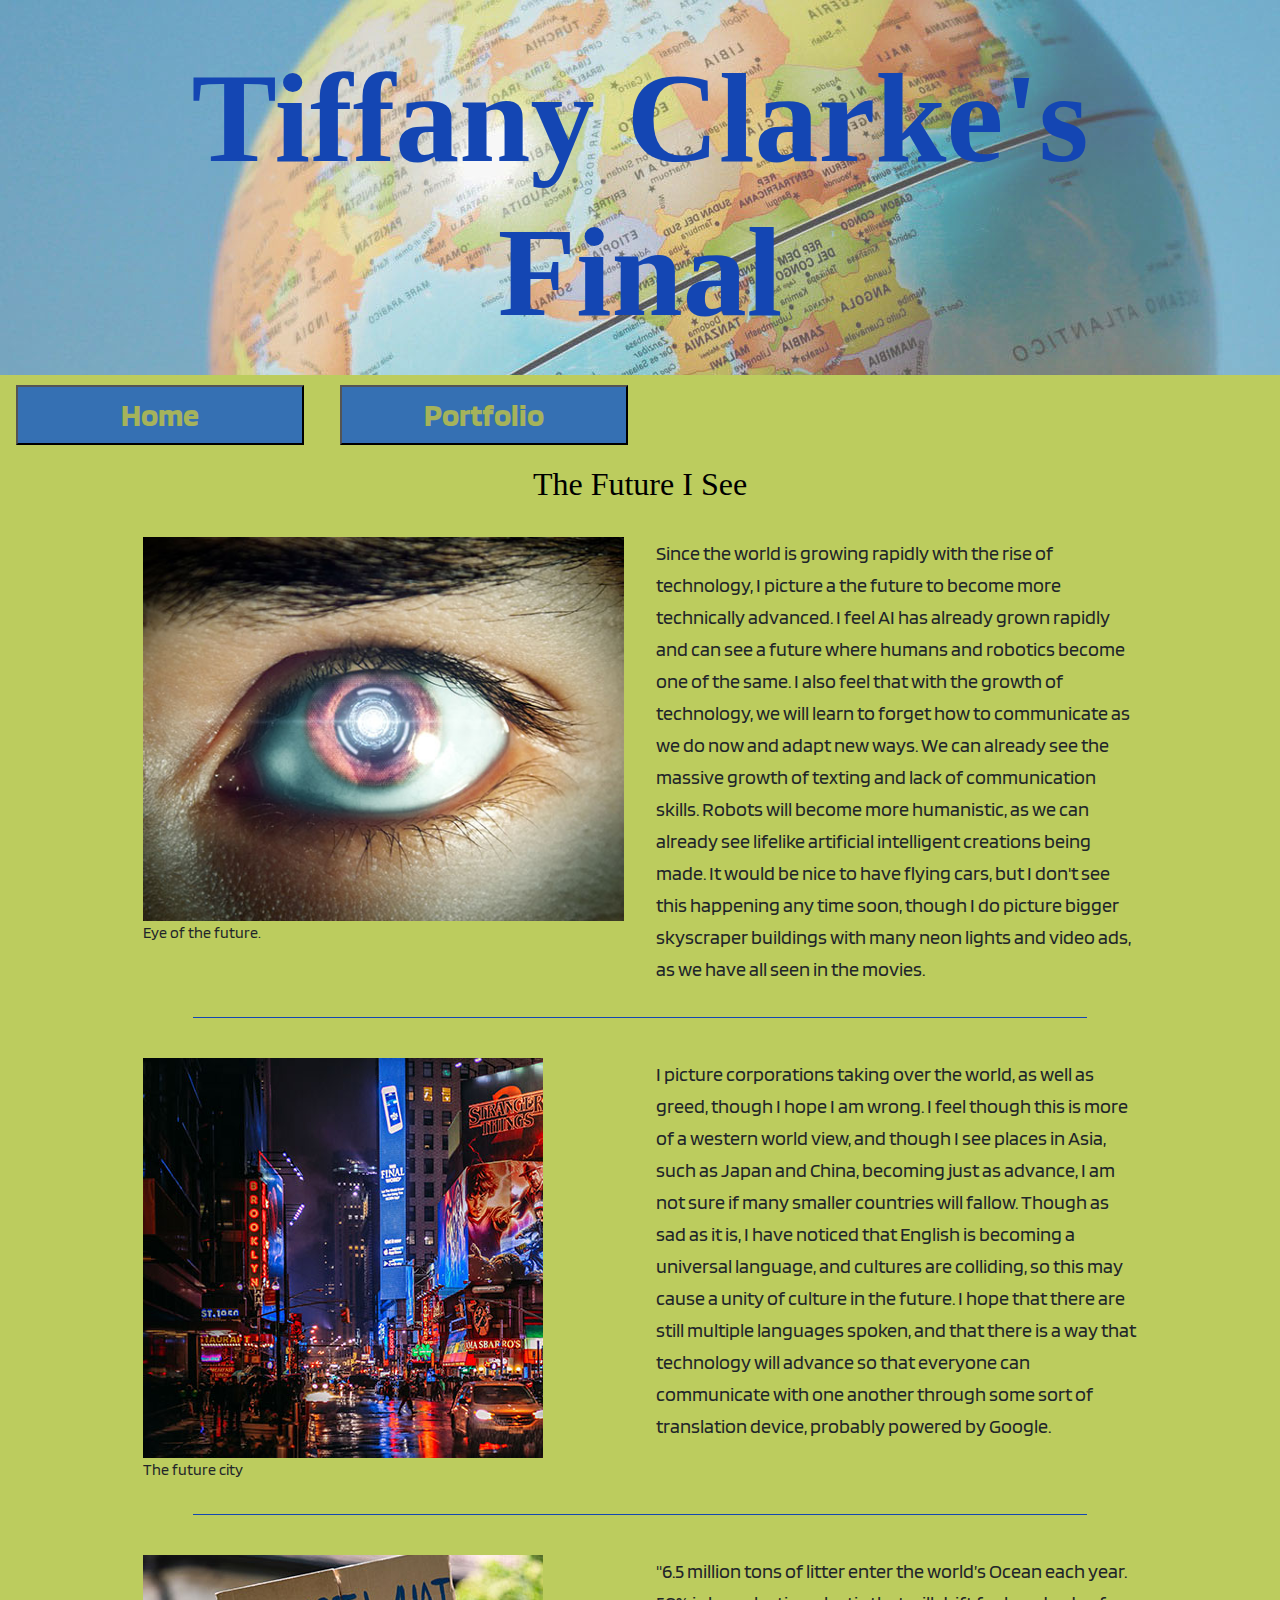
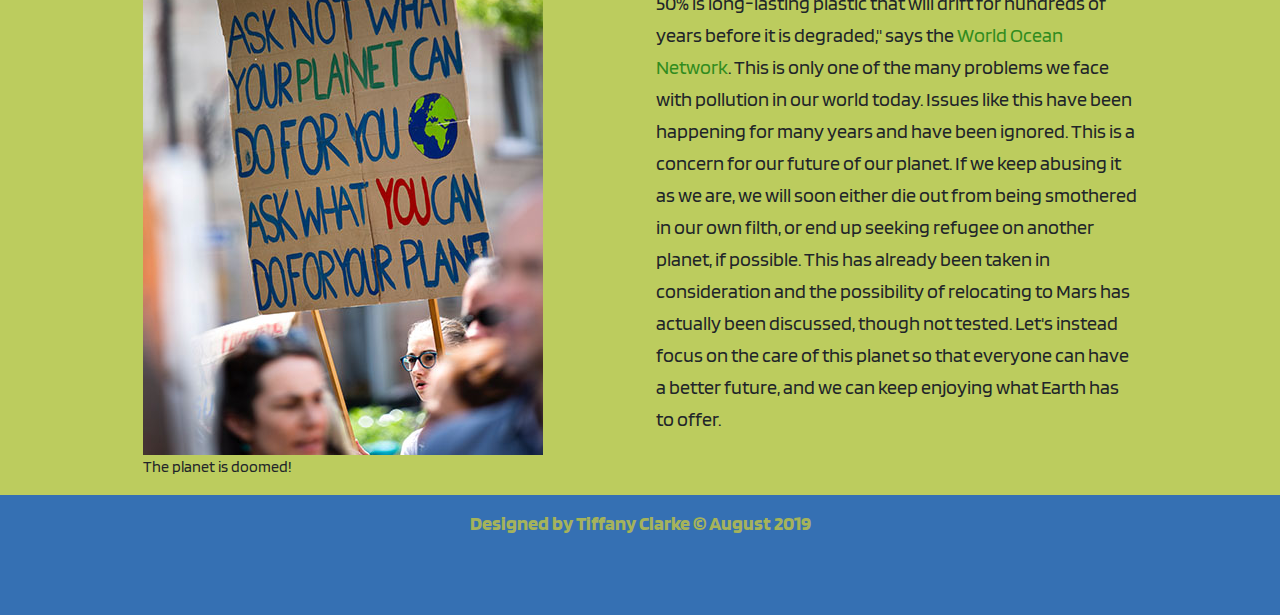
<file: index.html>
<!DOCTYPE html>
<html>
<head>
	<title>Tiffany Clarke's MTM1526 Final</title>
	<meta charset="utf-8">
    <meta name="viewport" content="width=device-width, initial-scale=1, shrink-to-fit=no">
    <!--Bootstrap-->
	<link rel="stylesheet" href="https://stackpath.bootstrapcdn.com/bootstrap/4.3.1/css/bootstrap.min.css" integrity="sha384-ggOyR0iXCbMQv3Xipma34MD+dH/1fQ784/j6cY/iJTQUOhcWr7x9JvoRxT2MZw1T" crossorigin="anonymous">
    <!--Stylesheet-->
	<link rel="stylesheet" href="./css/style.css">
	<link href="https://fonts.googleapis.com/css?family=Blinker|IM+Fell+DW+Pica+SC&display=swap" rel="stylesheet">
	 <link rel="stylesheet" href="https://use.fontawesome.com/releases/v5.8.1/css/all.css" integrity="sha384-50oBUHEmvpQ+1lW4y57PTFmhCaXp0ML5d60M1M7uH2+nqUivzIebhndOJK28anvf" crossorigin="anonymous">
</head>
<body onload="homeLoad()">
	<header>
	<h1>Tiffany Clarke's Final</h1>
		<nav>
			<ul>
				<li><a><button>Home</button></a></li>
				<li><a><button>Portfolio</button></a></li>
			</ul>
		</nav>
	</header>
	
	<main>
		<div class="container"></div>
	</main>
	
	<footer>
        <p>Designed by Tiffany Clarke &copy; August 2019</p>
        <a href="https://www.linkedin.com/in/tiffany-clarke-6aaa1117/"><i class="fab fa-linkedin"></i></a>
        <a href="https://www.facebook.com/tiffany.clarke.9469"><i class="fab fa-facebook-square"></i></a>
        <a href = "https://www.instagram.com/tiffy_boo_5/"><i class="fab fa-instagram"></i></a>
    </footer>
   
    <!--My JS-->
	<script src="./js/index.js"></script>
   
    <!--Bootstrp Addons-->
	<script src="https://code.jquery.com/jquery-3.3.1.slim.min.js" integrity="sha384-q8i/X+965DzO0rT7abK41JStQIAqVgRVzpbzo5smXKp4YfRvH+8abtTE1Pi6jizo" crossorigin="anonymous"></script>
    <script src="https://cdnjs.cloudflare.com/ajax/libs/popper.js/1.14.7/umd/popper.min.js" integrity="sha384-UO2eT0CpHqdSJQ6hJty5KVphtPhzWj9WO1clHTMGa3JDZwrnQq4sF86dIHNDz0W1" crossorigin="anonymous"></script>
    <script src="https://stackpath.bootstrapcdn.com/bootstrap/4.3.1/js/bootstrap.min.js" integrity="sha384-JjSmVgyd0p3pXB1rRibZUAYoIIy6OrQ6VrjIEaFf/nJGzIxFDsf4x0xIM+B07jRM" crossorigin="anonymous"></script>
</body>
</html>
</file>
<file: css/style.css>
/*Colors 
background-color: #BCCC5E
H1 color: #1446B3
H2 and text color: #000
Button and footer background color: #3570B3
Button text color: #A5B35B
link and icon color: #328C1E
button, icon and link hover color: #35475E
*/

/*General Styling for Mobile*/
body {
    background-color: #BCCC5E;
}

h1 {
    font-family: 'IM Fell DW Pica SC', serif;
    margin: auto;
    background-image: url(../img/header-img.jpg);
    width: 100%;
    height: 375px;
    background-repeat: none;
    color: #1446B3;
    font-size: 4.5rem;
    padding: 42px;
    text-align: center;
    font-weight: bold;
}

h2 {
    font-family: 'IM Fell DW Pica SC', serif;
    text-align: center;
    color: #000;
    margin: 10px;
}

p {
    font-family: 'Blinker', sans-serif;
    font-size: 0.75rem; 
    line-height: 1.4;
}

/*Nav styles*/
nav ul li {
    display: block;
    
}

nav ul {
    padding: 0px;
    margin: 0px;
}

button {
    font-family: 'Blinker', sans-serif;
    font-weight: bold;
    font-size: 1rem;
    text-align: center;
    width: 90%;
    margin: 10px;
    background: #3570B3;
    color: #A5B35B;
    padding: 0.25rem;
}

button:hover {
    background: #35475E;
    color: #328C1E;
}

/*Link styles*/
a {
    color: #328C1E;
}

a:hover {
    text-decoration: none;
    color: #35475E;
}

hr { 
    border-top: 1px solid  #1446B3;
    width: 80%;
}

figcaption {
    font-family: 'Blinker', sans-serif;
    font-size: 0.5rem;
    text-align: left;
}

/*Container Width*/
.container {
    width: 80%;
}

/*Footer*/
footer {
    width: 100%;
    margin-bottom: 0;
    background: #3570B3;
    color: #fff;
    font-family: 'Blinker', sans-serif;
    font-size: 0.75rem;
    font-weight: bold;
    position: relative;
    text-align: center;
    color: #A5B35B;
    padding: 0.75rem;
    
}

i {
    font-size: 2rem;
    padding: 0.5rem;
    color: #A5B35B;
}

i:hover {
    color: #35475E;
}
/*Media Queries*/

/*Tablet*/
@media all and (min-width: 35rem) {
    
    /*Grid*/
    .port,
    .home-grid {
        display: grid;
        grid-template-columns: 2fr 2fr;
        grid-gap: 2rem;
        padding-top: 1.5rem;
        align-content: center;
    }

    .grid:nth-child(1n + 3) {
        transform: translateY(-50%);
    }

    /*General Styling*/
    h1 {  
        font-size: 6rem;    
    }

    p {
        font-size: 1rem;
        line-height: 1.5;
     }
   
    /*Nav styles*/
    
    nav ul li {
        display: inline-block;
        text-align: center;
        width: 48%;
    }
    
    hr { 
    width: 90%;
    }
    
    figcaption {
    font-size: 0.75rem;
    }

}

/*Desktop*/
@media all and (min-width: 60rem) {

    /*Grid*/
   .port {
    display: grid;
    grid-template-columns: 1fr 1fr 1fr;
    grid-gap: 1.25rem;
    padding-top: 1.5rem;
  }
  
  .portfigure:nth-child(2n + 4) {
    transform: translateY(0);
  }
    
    /* General Styling */
     h1 {  
        font-size: 8rem;    
    }
    
    p {
    font-size: 1.25rem; 
    line-height: 1.6;
    }
    
    figcaption {
    font-size: 1rem;
    }
    nav ul li  {
        width: 25%;
    }
    button {
        font-size: 2rem;
        
    }
  
}
</file>
